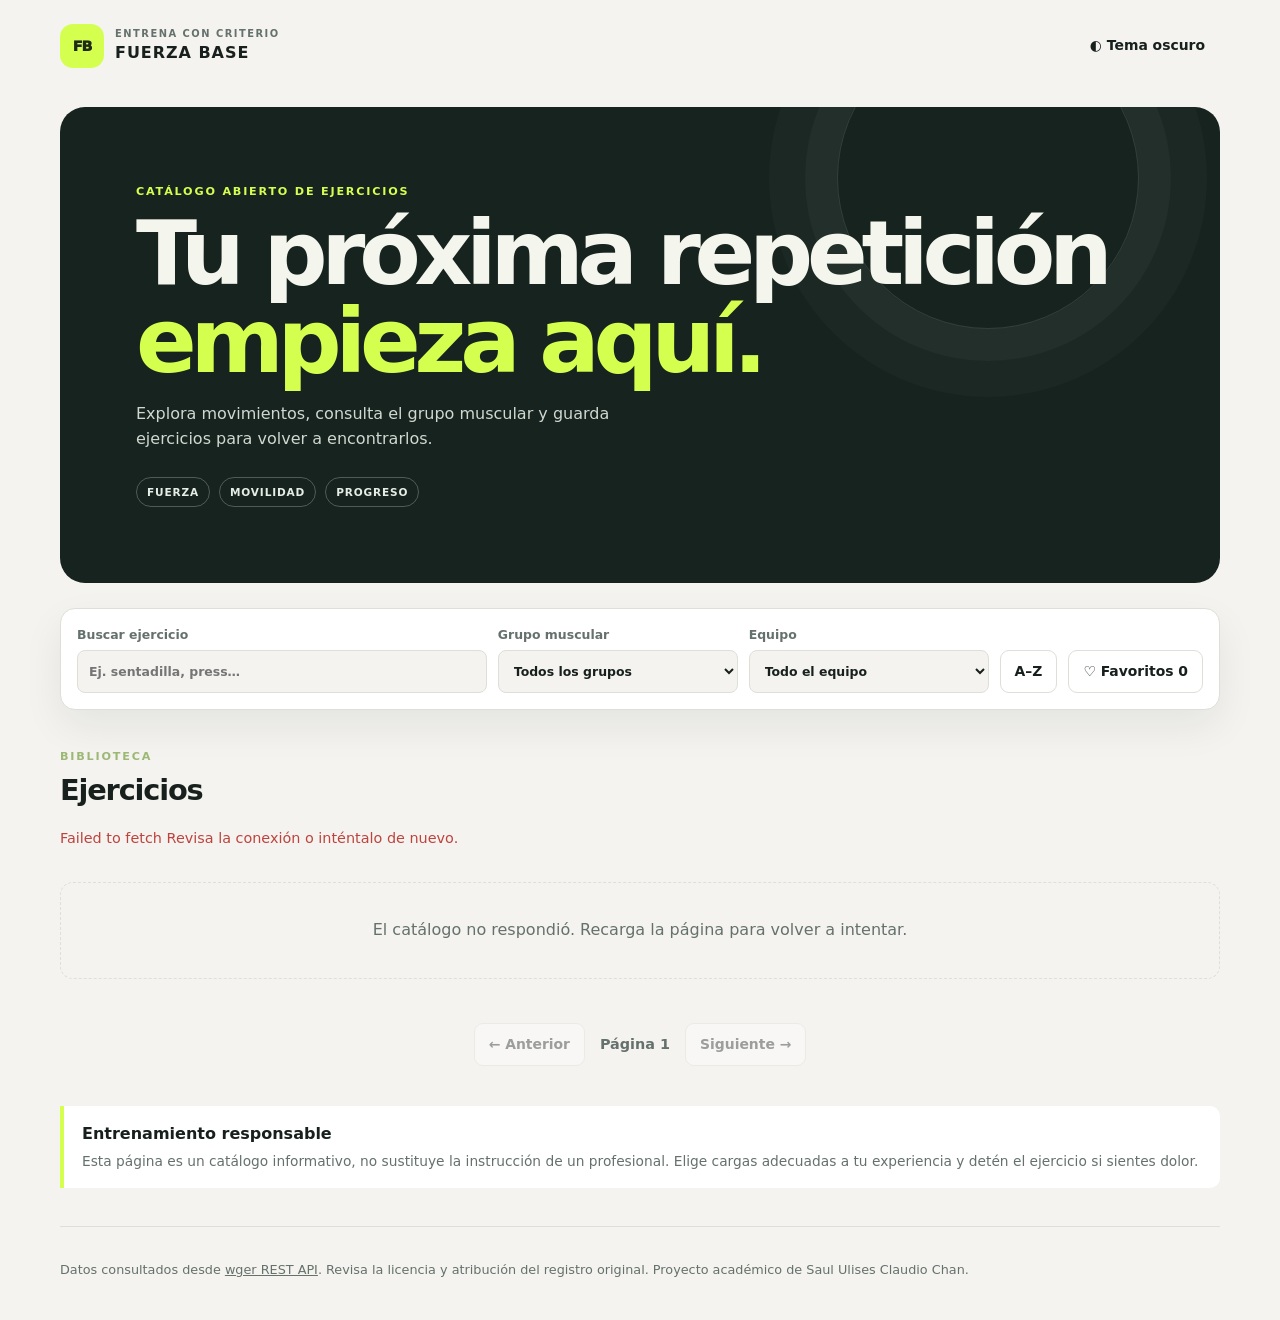
<file: ne/outputs/Gimnasio_Web/index.html>
<!doctype html>
<html lang="es">
<head>
  <meta charset="utf-8"><meta name="viewport" content="width=device-width, initial-scale=1">
  <meta name="description" content="Explora ejercicios de fuerza del catálogo abierto de wger.">
  <title>Fuerza Base | Catálogo de ejercicios</title>
  <link rel="stylesheet" href="style.css"><script src="script.js" defer></script>
</head>
<body>
  <a class="skip" href="#catalogo">Saltar al catálogo</a>
  <header class="topbar"><a class="brand" href="#inicio" aria-label="Fuerza Base, inicio"><span class="brand-icon" aria-hidden="true">FB</span><span><small>ENTRENA CON CRITERIO</small><b>FUERZA BASE</b></span></a><button id="theme-toggle" class="button subtle" type="button" aria-pressed="false">◐ <span>Tema oscuro</span></button></header>
  <main id="inicio">
    <section class="hero"><p class="eyebrow">CATÁLOGO ABIERTO DE EJERCICIOS</p><h1>Tu próxima repetición<br><em>empieza aquí.</em></h1><p>Explora movimientos, consulta el grupo muscular y guarda ejercicios para volver a encontrarlos.</p><div class="hero-tags"><span>FUERZA</span><span>MOVILIDAD</span><span>PROGRESO</span></div></section>
    <section class="toolbar" aria-label="Buscar y filtrar ejercicios">
      <label class="search">Buscar ejercicio<input id="search" type="search" placeholder="Ej. sentadilla, press…" autocomplete="off"></label>
      <label>Grupo muscular<select id="muscle-filter"><option value="all">Todos los grupos</option></select></label>
      <label>Equipo<select id="equipment-filter"><option value="all">Todo el equipo</option></select></label>
      <button id="sort" class="button outline" type="button" aria-pressed="false">A–Z</button>
      <button id="favorites-view" class="button outline" type="button" aria-pressed="false">♡ Favoritos <span id="favorite-count">0</span></button>
    </section>
    <div class="section-title"><div><p class="eyebrow">BIBLIOTECA</p><h2 id="catalog-title">Ejercicios</h2></div><p id="result-count" aria-live="polite"></p></div>
    <p id="status" class="status" role="status" aria-live="polite">Cargando ejercicios…</p>
    <section id="catalogo" class="grid" aria-label="Catálogo de ejercicios"></section>
    <nav class="pagination" aria-label="Páginas de resultados"><button id="previous" class="button outline" type="button" disabled>← Anterior</button><span id="page-number">Página 1</span><button id="next" class="button outline" type="button" disabled>Siguiente →</button></nav>
    <section class="notice"><strong>Entrenamiento responsable</strong><p>Esta página es un catálogo informativo, no sustituye la instrucción de un profesional. Elige cargas adecuadas a tu experiencia y detén el ejercicio si sientes dolor.</p></section>
  </main>
  <footer><p>Datos consultados desde <a href="https://wger.readthedocs.io/en/latest/api/api.html" target="_blank" rel="noreferrer">wger REST API</a>. Revisa la licencia y atribución del registro original. Proyecto académico de Saul Ulises Claudio Chan.</p></footer>
</body>
</html>
</file>
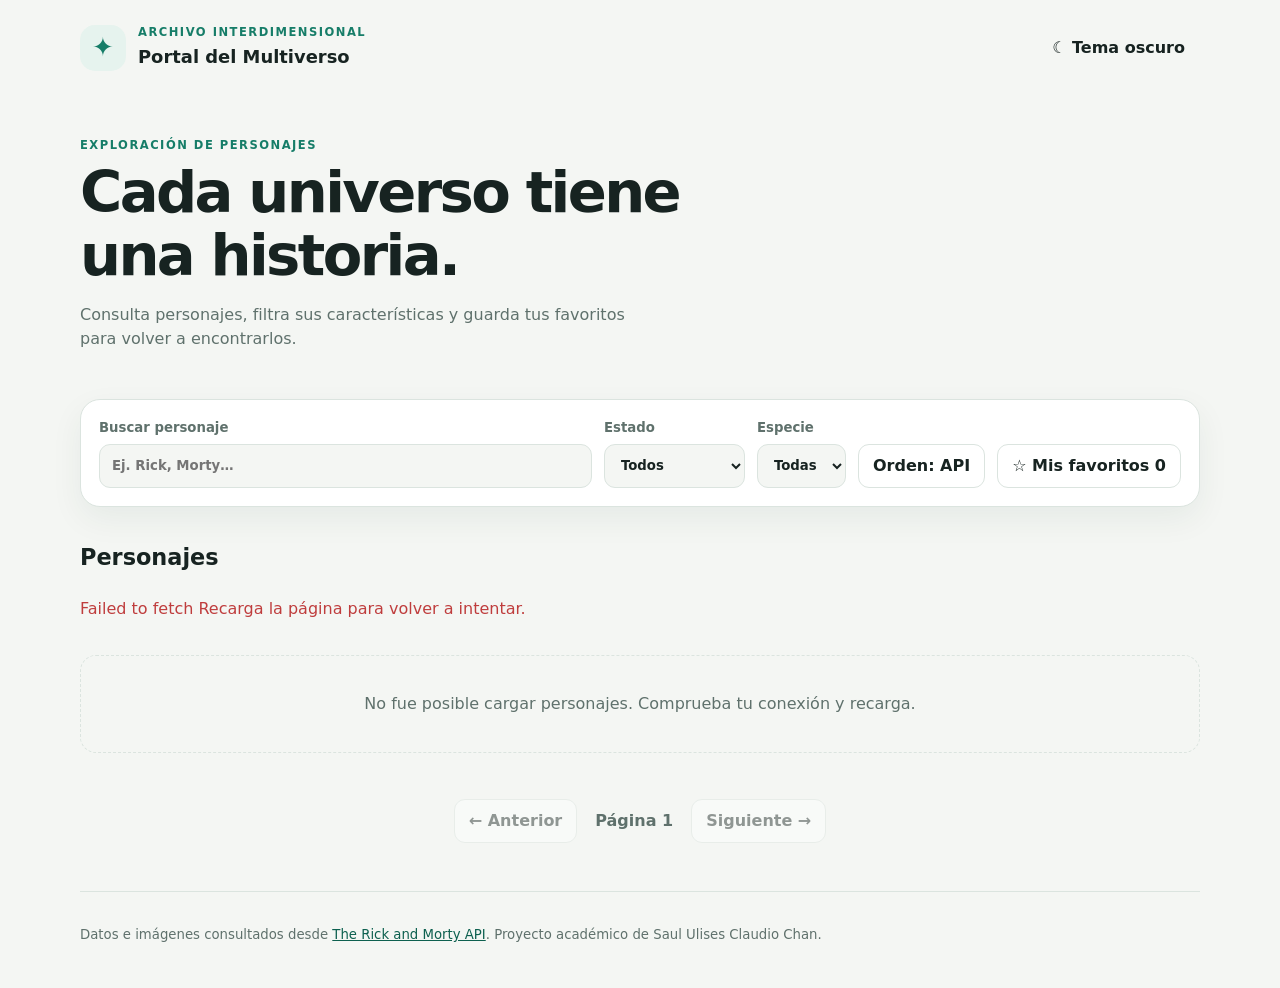
<file: ne/outputs/Proyecto_Multiverso/index.html>
<!doctype html>
<html lang="es">
<head>
  <meta charset="utf-8">
  <meta name="viewport" content="width=device-width, initial-scale=1">
  <meta name="description" content="Explora personajes del multiverso de Rick y Morty usando una API pública.">
  <title>Portal del Multiverso</title>
  <link rel="stylesheet" href="style.css">
  <script src="script.js" defer></script>
</head>
<body>
  <a class="skip-link" href="#catalogo">Saltar al catálogo</a>
  <header class="site-header">
    <div class="brand"><span class="brand-mark" aria-hidden="true">✦</span><div><p class="eyebrow">ARCHIVO INTERDIMENSIONAL</p><h1>Portal del Multiverso</h1></div></div>
    <button id="theme-toggle" class="button button-quiet" type="button" aria-pressed="false">☾ <span>Tema oscuro</span></button>
  </header>
  <main>
    <section class="intro" aria-labelledby="intro-title">
      <p class="eyebrow">EXPLORACIÓN DE PERSONAJES</p>
      <h2 id="intro-title">Cada universo tiene una historia.</h2>
      <p>Consulta personajes, filtra sus características y guarda tus favoritos para volver a encontrarlos.</p>
    </section>
    <section class="controls" aria-label="Controles del catálogo">
      <label class="search-label" for="search-input">Buscar personaje
        <input id="search-input" type="search" placeholder="Ej. Rick, Morty…" autocomplete="off">
      </label>
      <label for="status-filter">Estado
        <select id="status-filter"><option value="all">Todos</option><option value="alive">Vivo</option><option value="dead">Fallecido</option><option value="unknown">Desconocido</option></select>
      </label>
      <label for="species-filter">Especie
        <select id="species-filter"><option value="all">Todas</option></select>
      </label>
      <button id="sort-toggle" class="button button-outline" type="button" aria-pressed="false">Orden: API</button>
      <button id="favorites-toggle" class="button button-outline" type="button" aria-pressed="false">☆ Mis favoritos <span id="favorite-count">0</span></button>
    </section>
    <div class="catalogue-heading"><h2 id="catalog-title">Personajes</h2><p id="result-count" aria-live="polite"></p></div>
    <p id="notice" class="notice" role="status" aria-live="polite">Conectando con el archivo…</p>
    <section id="catalogo" class="character-grid" aria-label="Catálogo de personajes"></section>
    <nav class="pagination" aria-label="Paginación">
      <button id="prev-page" class="button button-outline" type="button" disabled>← Anterior</button>
      <span id="page-label">Página 1</span>
      <button id="next-page" class="button button-outline" type="button" disabled>Siguiente →</button>
    </nav>
  </main>
  <footer><p>Datos e imágenes consultados desde <a href="https://rickandmortyapi.com/documentation" target="_blank" rel="noreferrer">The Rick and Morty API</a>. Proyecto académico de Saul Ulises Claudio Chan.</p></footer>
</body>
</html>
</file>
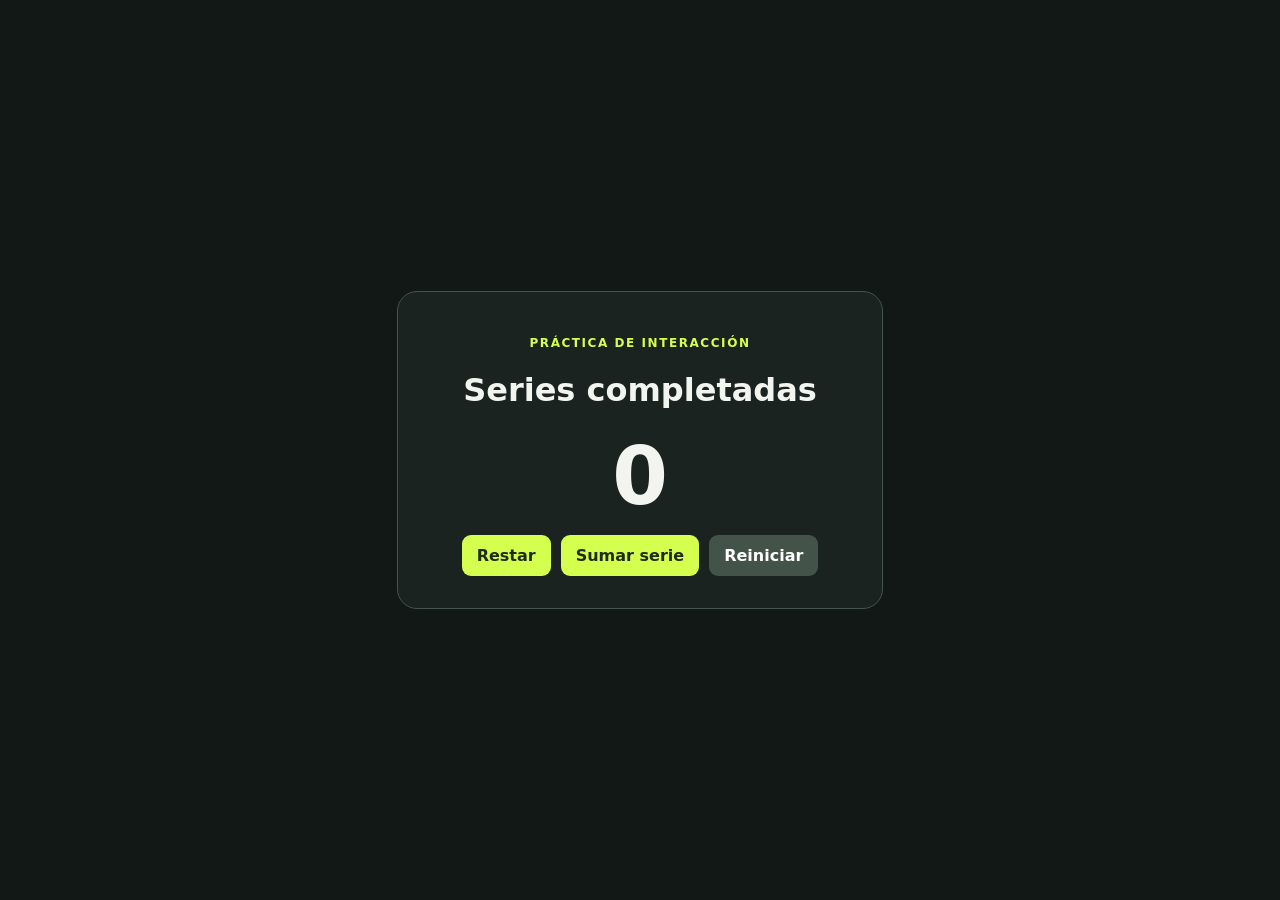
<file: ne/outputs/Gimnasio_Web/contador.html>
<!doctype html>
<html lang="es"><head><meta charset="utf-8"><meta name="viewport" content="width=device-width,initial-scale=1"><title>Contador de series | Fuerza Base</title><style>:root{font-family:system-ui,sans-serif;color-scheme:dark}body{margin:0;min-height:100vh;display:grid;place-items:center;background:#111815;color:#f2f5ef}.panel{width:min(90%,420px);padding:32px;border:1px solid #46544b;border-radius:20px;background:#1a231f;text-align:center}.tag{color:#d5ff4f;letter-spacing:.13em;font-size:.75rem;font-weight:800}.value{font-size:5rem;font-weight:850;margin:12px}.actions{display:flex;justify-content:center;flex-wrap:wrap;gap:10px}button{padding:11px 15px;border:0;border-radius:9px;background:#d5ff4f;color:#202b17;font:inherit;font-weight:750;cursor:pointer}button:focus-visible{outline:3px solid white;outline-offset:3px}.secondary{background:#445349;color:white}</style></head><body><main class="panel"><p class="tag">PRÁCTICA DE INTERACCIÓN</p><h1>Series completadas</h1><p id="number" class="value" aria-live="polite">0</p><div class="actions"><button id="minus" type="button">Restar</button><button id="plus" type="button">Sumar serie</button><button id="reset" class="secondary" type="button">Reiniciar</button></div></main><script>let series=0;const display=document.querySelector("#number");function update(){display.textContent=String(series)}document.querySelector("#plus").addEventListener("click",()=>{series+=1;update()});document.querySelector("#minus").addEventListener("click",()=>{series=Math.max(0,series-1);update()});document.querySelector("#reset").addEventListener("click",()=>{series=0;update()});</script></body></html>
</file>
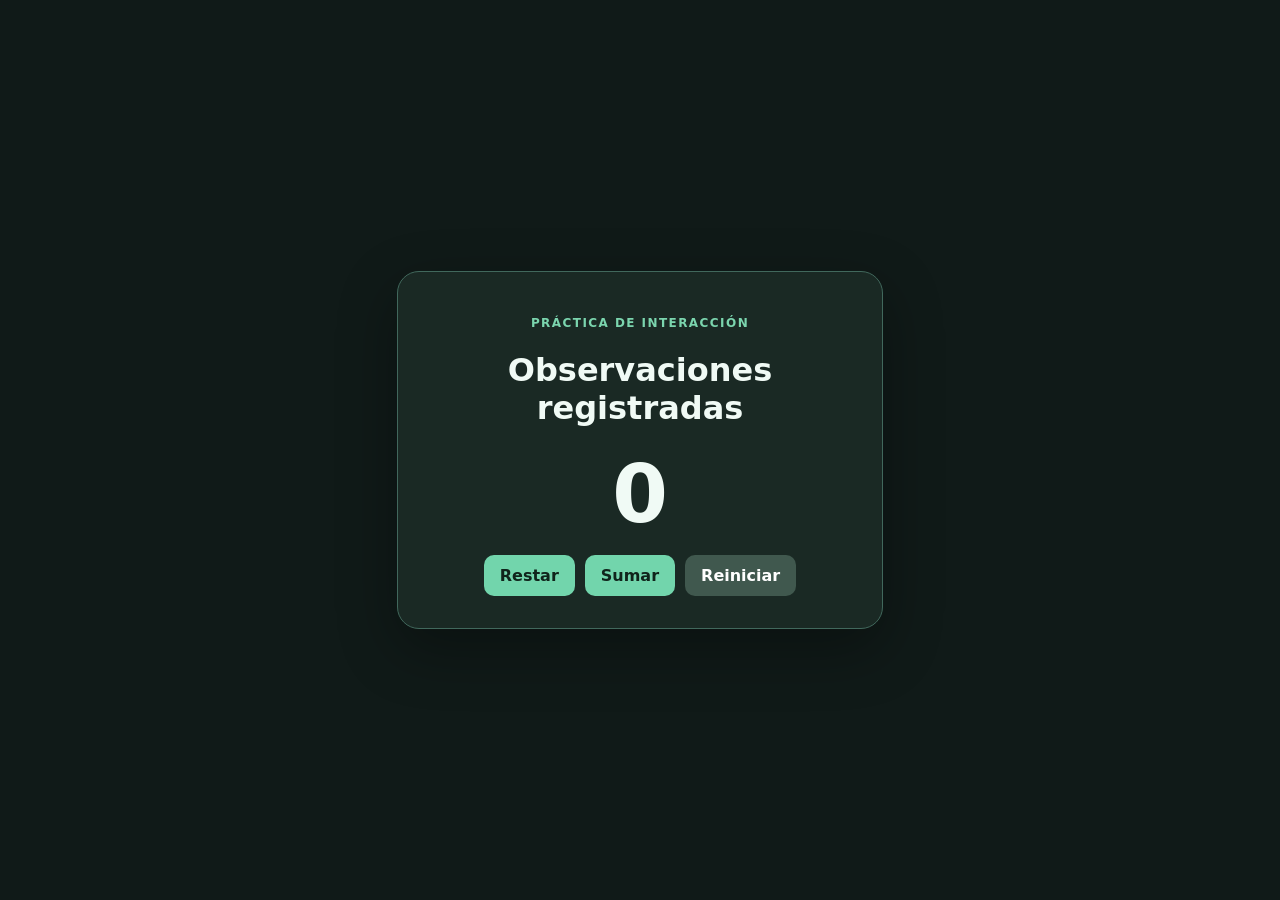
<file: ne/outputs/Proyecto_Multiverso/contador.html>
<!doctype html>
<html lang="es">
<head>
  <meta charset="utf-8"><meta name="viewport" content="width=device-width,initial-scale=1">
  <title>Contador de observaciones</title>
  <style>
    :root{font-family:system-ui,sans-serif;color-scheme:dark}body{margin:0;min-height:100vh;display:grid;place-items:center;background:#101a18;color:#f0faf5}.panel{width:min(90%,420px);padding:32px;border:1px solid #41685c;border-radius:22px;background:#1a2924;text-align:center;box-shadow:0 20px 60px #0005}.eyebrow{color:#7bd5ae;letter-spacing:.12em;font-size:.75rem;font-weight:800}.value{font-size:5rem;font-weight:800;margin:14px}.actions{display:flex;justify-content:center;flex-wrap:wrap;gap:10px}button{padding:11px 16px;border:0;border-radius:10px;background:#72d5ac;color:#10241b;font:inherit;font-weight:750;cursor:pointer}button:focus-visible{outline:3px solid white;outline-offset:3px}.reset{background:#40584e;color:white}
  </style>
</head>
<body>
  <main class="panel">
    <p class="eyebrow">PRÁCTICA DE INTERACCIÓN</p>
    <h1>Observaciones registradas</h1>
    <p id="count" class="value" aria-live="polite">0</p>
    <div class="actions">
      <button id="subtract" type="button">Restar</button>
      <button id="add" type="button">Sumar</button>
      <button id="reset" class="reset" type="button">Reiniciar</button>
    </div>
  </main>
  <script>
    let count=0;
    const display=document.querySelector("#count");
    function update(){display.textContent=String(count);}
    document.querySelector("#add").addEventListener("click",()=>{count+=1;update();});
    document.querySelector("#subtract").addEventListener("click",()=>{count=Math.max(0,count-1);update();});
    document.querySelector("#reset").addEventListener("click",()=>{count=0;update();});
  </script>
</body>
</html>
</file>
<file: ne/outputs/Gimnasio_Web/style.css>
:root{color-scheme:light;--bg:#f4f3ef;--paper:#fff;--ink:#17201d;--muted:#65716c;--line:#dedfd8;--accent:#d5ff4f;--accent-ink:#202b17;--dark:#16231e;--soft:#e9eee7;--shadow:0 16px 40px #14201912}
:root[data-theme="dark"]{color-scheme:dark;--bg:#111815;--paper:#1a231f;--ink:#f1f5ef;--muted:#a7b2ab;--line:#344139;--accent:#d5ff4f;--accent-ink:#202b17;--dark:#d5ff4f;--soft:#27352c;--shadow:0 16px 40px #0004}
*{box-sizing:border-box}body{margin:0;background:var(--bg);color:var(--ink);font:16px/1.55 Inter,ui-sans-serif,system-ui,-apple-system,"Segoe UI",sans-serif}.skip{position:absolute;left:-999px;top:8px;padding:8px;background:var(--paper)}.skip:focus{left:8px;z-index:3}.topbar,main,footer{width:min(1160px,calc(100% - 40px));margin:auto}.topbar{display:flex;justify-content:space-between;align-items:center;padding:24px 0}.brand{display:flex;align-items:center;gap:11px;text-decoration:none;color:var(--ink)}.brand-icon{display:grid;place-items:center;width:44px;height:44px;background:var(--accent);color:var(--accent-ink);font-size:.9rem;font-weight:950;letter-spacing:-.08em;border-radius:13px}.brand small,.brand b{display:block}.brand small{color:var(--muted);font-size:.62rem;letter-spacing:.15em;font-weight:800}.brand b{font-size:1rem;letter-spacing:.06em}.button{min-height:43px;padding:9px 14px;border-radius:9px;border:1px solid var(--line);background:var(--paper);color:var(--ink);font:inherit;font-size:.87rem;font-weight:750;cursor:pointer}.button:hover:not(:disabled){border-color:var(--ink)}.button:focus-visible,input:focus-visible,select:focus-visible{outline:3px solid #72a82d;outline-offset:2px}.button:disabled{opacity:.4;cursor:not-allowed}.subtle{border-color:transparent;background:transparent}.hero{position:relative;overflow:hidden;margin-top:15px;padding:clamp(35px,7vw,76px);border-radius:25px;background:var(--dark);color:#f4f6ee}.hero:after{content:"";position:absolute;width:300px;height:300px;right:7%;top:-80px;border:1px solid #ffffff20;border-radius:50%;box-shadow:0 0 0 32px #ffffff08,0 0 0 68px #ffffff06}.eyebrow{margin:0 0 10px;color:#9bb875;font-size:.7rem;font-weight:850;letter-spacing:.16em}.hero .eyebrow{color:var(--accent)}.hero h1{position:relative;z-index:1;margin:0;font-size:clamp(2.7rem,7vw,5.7rem);line-height:.98;letter-spacing:-.07em}.hero h1 em{color:var(--accent);font-style:normal}.hero>p:not(.eyebrow){max-width:510px;color:#d0d8d1}.hero-tags{display:flex;gap:9px;margin-top:25px}.hero-tags span{padding:6px 10px;border:1px solid #ffffff40;border-radius:99px;color:#e6ece6;font-size:.66rem;font-weight:800;letter-spacing:.08em}.toolbar{display:flex;align-items:end;gap:11px;flex-wrap:wrap;margin-top:25px;padding:16px;background:var(--paper);border:1px solid var(--line);border-radius:15px;box-shadow:var(--shadow)}label{display:grid;gap:6px;flex:1 1 150px;color:var(--muted);font-size:.78rem;font-weight:750}.search{flex:2 1 230px}input,select{width:100%;height:43px;padding:8px 11px;border:1px solid var(--line);border-radius:8px;background:var(--bg);color:var(--ink);font:inherit}.outline{white-space:nowrap}.section-title{display:flex;align-items:end;justify-content:space-between;margin-top:38px}.section-title h2{margin:0;font-size:1.8rem;letter-spacing:-.04em}.section-title .eyebrow{margin-bottom:2px}.section-title>p{color:var(--muted);font-size:.85rem}.status{min-height:25px;color:var(--muted);font-size:.9rem}.status.error{color:#be433e}.grid{display:grid;grid-template-columns:repeat(4,minmax(0,1fr));gap:17px}.exercise-card{overflow:hidden;background:var(--paper);border:1px solid var(--line);border-radius:15px;box-shadow:var(--shadow)}.exercise-image{position:relative;aspect-ratio:1.25;background:var(--soft);display:grid;place-items:center;overflow:hidden}.exercise-image img{width:100%;height:100%;object-fit:cover}.image-placeholder{display:grid;place-items:center;width:100%;height:100%;background:linear-gradient(145deg,var(--soft),color-mix(in srgb,var(--accent) 22%,var(--soft)));color:var(--muted);font-size:2.4rem;font-weight:900;letter-spacing:-.08em}.image-credit{position:absolute;left:8px;bottom:7px;padding:3px 7px;border-radius:5px;background:#111c;color:#fff;font-size:.62rem}.fav{position:absolute;right:9px;top:9px;width:37px;height:37px;border:0;border-radius:50%;background:#fff;color:#27312c;font-size:1.2rem;cursor:pointer;box-shadow:0 3px 10px #0002}.fav[aria-pressed="true"]{color:#d44b55}.exercise-content{padding:13px}.exercise-content h3{margin:0 0 8px;font-size:1rem;line-height:1.28}.pills{display:flex;flex-wrap:wrap;gap:5px;margin-bottom:9px}.pill{padding:3px 7px;border-radius:99px;background:var(--soft);color:var(--muted);font-size:.68rem;font-weight:750}.exercise-content p{display:-webkit-box;overflow:hidden;-webkit-line-clamp:4;-webkit-box-orient:vertical;margin:6px 0;color:var(--muted);font-size:.81rem}.empty{grid-column:1/-1;padding:35px;border:1px dashed var(--line);border-radius:13px;color:var(--muted);text-align:center}.pagination{display:flex;justify-content:center;align-items:center;gap:15px;padding:28px 0}.pagination span{color:var(--muted);font-size:.9rem;font-weight:750}.notice{margin:12px 0 38px;padding:16px 18px;border-left:4px solid var(--accent);background:var(--paper);border-radius:0 10px 10px 0}.notice p{margin:4px 0 0;color:var(--muted);font-size:.86rem}footer{border-top:1px solid var(--line);padding:20px 0 28px;color:var(--muted);font-size:.8rem}a{color:inherit}@media(max-width:900px){.grid{grid-template-columns:repeat(3,minmax(0,1fr))}}@media(max-width:650px){.topbar,main,footer{width:calc(100% - 24px)}.hero{padding:34px 23px}.hero:after{right:-150px}.toolbar>*{flex:1 1 40%}.toolbar .search{flex-basis:100%}.grid{grid-template-columns:repeat(2,minmax(0,1fr));gap:10px}.exercise-content{padding:10px}.exercise-content h3{font-size:.9rem}.exercise-content p{font-size:.75rem}.section-title h2{font-size:1.5rem}.pagination{gap:8px}.pagination .button{padding:8px;font-size:.8rem}}@media(max-width:360px){.grid{grid-template-columns:1fr}.exercise-image{aspect-ratio:1.7}.hero h1{font-size:2.55rem}}
</file>
<file: ne/outputs/Proyecto_Multiverso/style.css>
:root{color-scheme:light;--bg:#f4f6f3;--surface:#fff;--text:#172321;--muted:#5f716c;--line:#dbe4df;--accent:#167d68;--accent-strong:#0d604f;--soft:#e6f3ee;--shadow:0 12px 32px #173b3010}
:root[data-theme="dark"]{color-scheme:dark;--bg:#111917;--surface:#1a2421;--text:#edf5f1;--muted:#a8bbb3;--line:#354640;--accent:#69d2ac;--accent-strong:#9be6ca;--soft:#233a32;--shadow:0 12px 32px #0005}
*{box-sizing:border-box}body{margin:0;background:var(--bg);color:var(--text);font:16px/1.5 system-ui,-apple-system,"Segoe UI",sans-serif;transition:background .2s,color .2s}a{color:var(--accent-strong)}button,input,select{font:inherit}.skip-link{position:absolute;left:-999px;top:8px;background:var(--surface);padding:10px;z-index:5}.skip-link:focus{left:8px}.site-header,main,footer{width:min(1120px,calc(100% - 36px));margin-inline:auto}.site-header{display:flex;justify-content:space-between;align-items:center;padding:24px 0 14px}.brand{display:flex;align-items:center;gap:12px}.brand-mark{display:grid;place-items:center;width:46px;height:46px;border-radius:15px;background:var(--soft);color:var(--accent);font-size:26px}.eyebrow{margin:0 0 3px;color:var(--accent);font-size:.72rem;font-weight:800;letter-spacing:.13em}.brand h1{margin:0;font-size:1.12rem}.intro{padding:52px 0 32px;max-width:720px}.intro h2{margin:8px 0;font-size:clamp(2rem,5vw,3.6rem);line-height:1.08;letter-spacing:-.045em}.intro>p:last-child{max-width:570px;color:var(--muted)}.controls{display:flex;align-items:end;flex-wrap:wrap;gap:12px;padding:18px;background:var(--surface);border:1px solid var(--line);border-radius:20px;box-shadow:var(--shadow)}label{display:grid;gap:6px;color:var(--muted);font-size:.83rem;font-weight:700}.search-label{flex:1 1 220px}input,select{width:100%;min-height:44px;padding:9px 12px;border:1px solid var(--line);border-radius:11px;background:var(--bg);color:var(--text)}.button{min-height:44px;padding:9px 14px;border:1px solid var(--line);border-radius:11px;background:var(--surface);color:var(--text);font-weight:700;cursor:pointer}.button:hover:not(:disabled){border-color:var(--accent);color:var(--accent-strong)}.button:focus-visible,input:focus-visible,select:focus-visible{outline:3px solid color-mix(in srgb,var(--accent) 45%,transparent);outline-offset:2px}.button:disabled{opacity:.45;cursor:not-allowed}.button-quiet{border-color:transparent;background:transparent}.button-outline{white-space:nowrap}.catalogue-heading{display:flex;justify-content:space-between;align-items:baseline;margin-top:34px}.catalogue-heading h2{margin:0;font-size:1.4rem}.catalogue-heading p,.muted{color:var(--muted)}.notice{min-height:26px;color:var(--muted)}.notice.error{color:#bf3d3d}.character-grid{display:grid;grid-template-columns:repeat(4,minmax(0,1fr));gap:18px}.card{overflow:hidden;border:1px solid var(--line);border-radius:18px;background:var(--surface);box-shadow:var(--shadow)}.portrait{position:relative;aspect-ratio:1/1;background:var(--soft)}.portrait img{display:block;width:100%;height:100%;object-fit:cover}.favorite-button{position:absolute;right:10px;top:10px;width:40px;height:40px;border:0;border-radius:50%;background:#fff;color:#47534e;font-size:1.3rem;cursor:pointer;box-shadow:0 4px 12px #0002}.favorite-button[aria-pressed="true"]{color:#ce4762}.card-body{padding:14px}.card h3{margin:0 0 8px;font-size:1.1rem}.badges{display:flex;flex-wrap:wrap;gap:6px;margin-bottom:10px}.badge{padding:3px 8px;border-radius:999px;background:var(--soft);color:var(--accent-strong);font-size:.72rem;font-weight:700;text-transform:capitalize}.card p{margin:5px 0;color:var(--muted);font-size:.87rem}.pagination{display:flex;justify-content:center;align-items:center;gap:18px;padding:30px 0 48px}.pagination span{color:var(--muted);font-weight:700}footer{border-top:1px solid var(--line);padding:20px 0 30px;color:var(--muted);font-size:.83rem}.empty{grid-column:1/-1;padding:36px;border:1px dashed var(--line);border-radius:16px;color:var(--muted);text-align:center}@media(max-width:900px){.character-grid{grid-template-columns:repeat(3,minmax(0,1fr))}}@media(max-width:640px){.site-header,main,footer{width:min(100% - 24px,520px)}.intro{padding:38px 0 22px}.controls{align-items:stretch}.controls>*{flex:1 1 42%}.controls .search-label{flex-basis:100%}.character-grid{grid-template-columns:repeat(2,minmax(0,1fr));gap:11px}.card-body{padding:10px}.card h3{font-size:.96rem}.card p{font-size:.78rem}.catalogue-heading{align-items:start;gap:8px}.catalogue-heading p{font-size:.85rem;text-align:right}.pagination{gap:10px}.pagination .button{padding:8px 10px;font-size:.85rem}}@media(max-width:360px){.character-grid{grid-template-columns:1fr}.portrait{aspect-ratio:1.2/1}.button{font-size:.85rem}}
</file>
